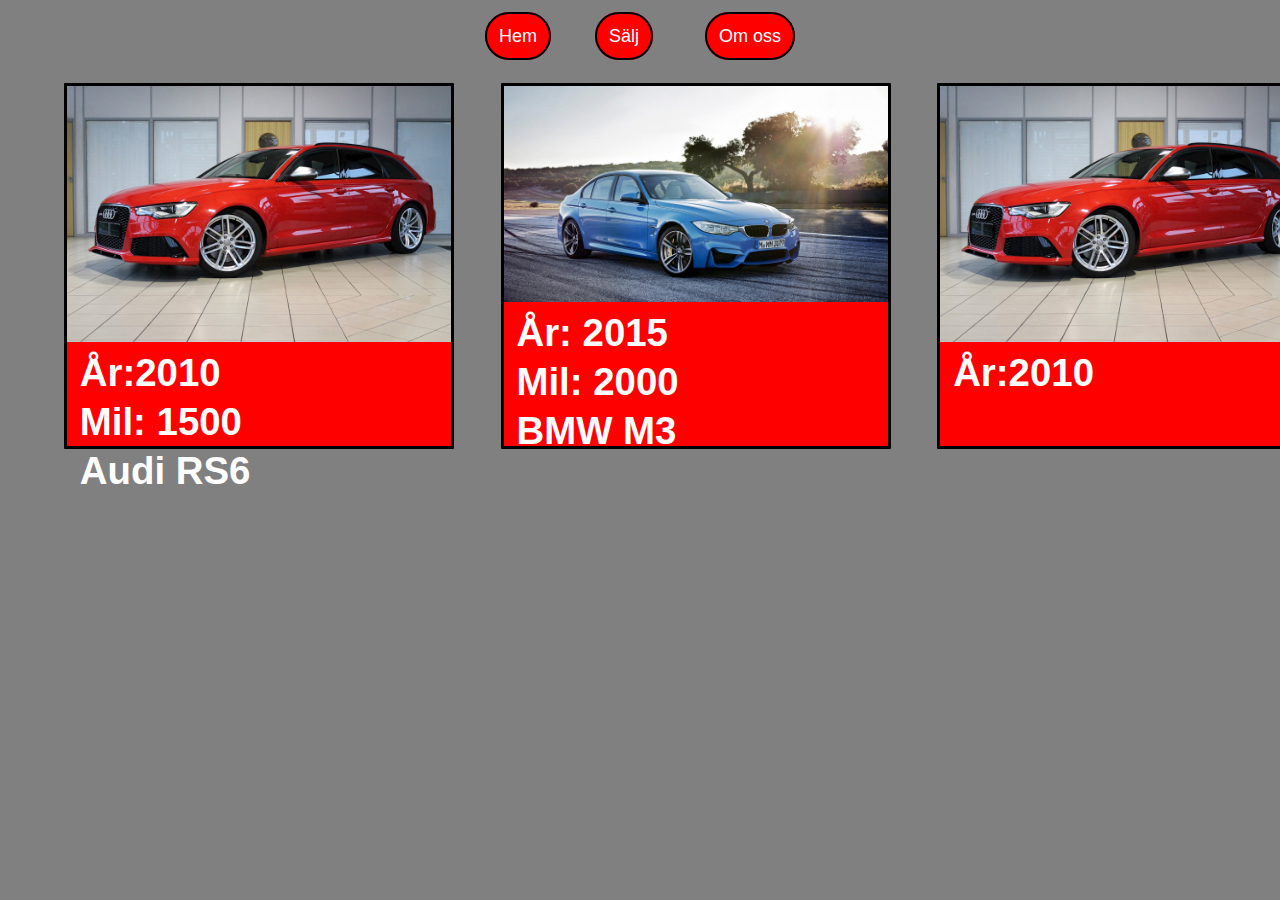
<file: site/index.html>
<!DOCTYPE html>
<html lang="en">
<head>
    <meta charset="UTF-8">
    <meta name="viewport" content="width=device-width, initial-scale=1.0">
    <meta http-equiv="X-UA-Compatible" content="ie=edge">
    <title>Sälj din bil!</title>
    <link rel="stylesheet" href="./css/style.css">
</head>
<body>
    <div class="container">
            <nav class="header">
                    <ul>
                      <li>
                        <a href="#">Hem</a>
                      </li>
                      <li>
                        <a href="#">Sälj</a>
                      </li>
                      <li>
                        <a href="#">Om oss</a>
                      </li>
                    </ul>
            </nav>

            <!-- Grid systemet (Bilder på bilar och info) -->
            <section class="boxes">
                <div class="box-a">
                    <img src="img/audirs6.jpg" alt="">
                    <h3>År:2010</h3>
                    <h3>Mil: 1500</h3>
                    <h3>Audi RS6</h3>
                </div>

                <div class="box-b">
                  <img src="img/bmwm3.jpg" alt="">
                  <h3>År: 2015</h3>
                  <h3>Mil: 2000</h3>
                  <h3>BMW M3</h3>
              </div>
              
              <div class="box-a">
                <img src="img/audirs6.jpg" alt="">
                <h3>År:2010</h3>
            </div>


            </section>
    </div>
</body>
</html>
</file>
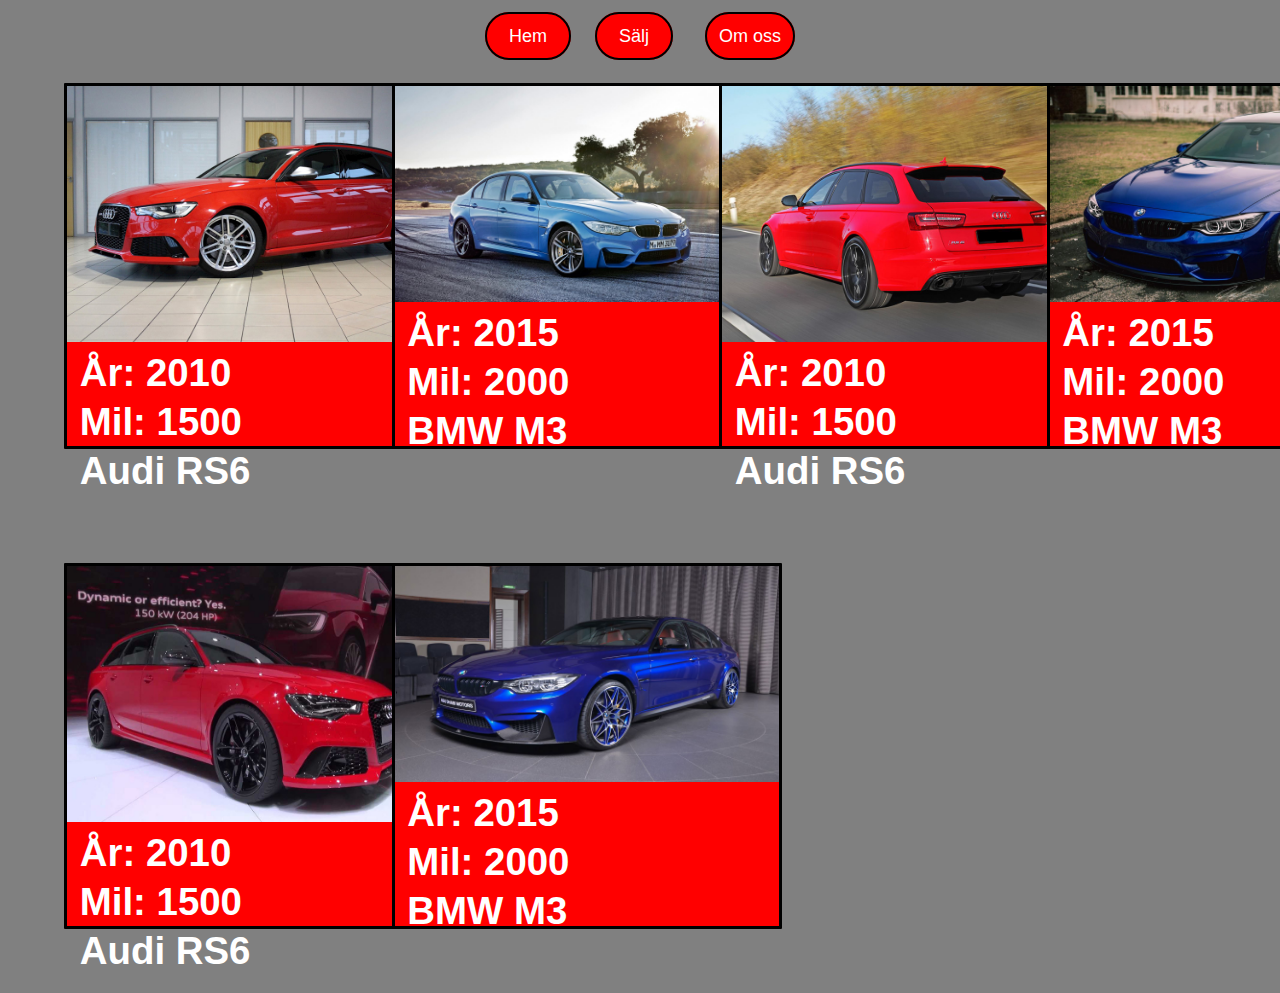
<file: site/public/index.html>
<!-- Layout (header) -->
<!DOCTYPE html>
<html lang="en">
<head>
    <meta charset="UTF-8">
    <meta name="viewport" content="width=device-width, initial-scale=1.0">
    <meta http-equiv="X-UA-Compatible" content="ie=edge">
    <title>Sälj din bil!</title>
    <link rel="stylesheet" href="./css/style.css">
    <link rel="icon" href="favicon.png" type="image/png" />
</head>
<body>
    <div class="container">
            <nav class="header">
                    <ul>
                      <li>
                        <a href="./index.html">  Hem  </a>
                      </li>
                      <li>
                        <a href="./salj.html">  Sälj  </a>
                      </li>
                      <li>
                        <a href="./omoss.html">Om oss</a>
                      </li>
                    </ul>
            </nav>
            <main>
                <!-- Grid systemet (Bilder på bilar och info) -->
            <section class="boxes">
                <div class="box-a">
                    <a href="./klickapabilenrs6.html"><img src="img/audirs6.jpg" class="car" alt=""></a>
                    <h3>År: 2010</h3>
                    <h3>Mil: 1500</h3>
                    <h3>Audi RS6</h3>
                </div>

                <div class="box-b">
                  <a href="./klickapabilenm3.html"><img src="img/bmwm3.jpg" class="car" alt=""></a>
                  <h3>År: 2015</h3>
                  <h3>Mil: 2000</h3>
                  <h3>BMW M3</h3>
              </div>
              
              <div class="box-a">
                <a href="./klickapabilenrs6.html"><img src="img/audirs6-2.jpg" class="car" alt=""></a>
                <h3>År: 2010</h3>
                <h3>Mil: 1500</h3>
                <h3>Audi RS6</h3>
            </div>

            <div class="box-b">
                  <a href="./klickapabilenm3.html"><img src="img/bmwm3-2.jpg" class="car" alt=""></a>
                  <h3>År: 2015</h3>
                  <h3>Mil: 2000</h3>
                  <h3>BMW M3</h3>
              </div>

            <div class="box-a">
                <a href="./klickapabilenrs6.html"><img src="img/audirs6-3.jpg" class="car" alt=""></a>
                <h3>År: 2010</h3>
                <h3>Mil: 1500</h3>
                <h3>Audi RS6</h3>
            </div>

            <div class="box-b">
                  <a href="./klickapabilenm3.html"><img src="img/bmwm3-3.jpg" class="car" alt=""></a>
                  <h3>År: 2015</h3>
                  <h3>Mil: 2000</h3>
                  <h3>BMW M3</h3>
              </div>
            </section>
            </main>
    </div>
</body>
</html>
</file>
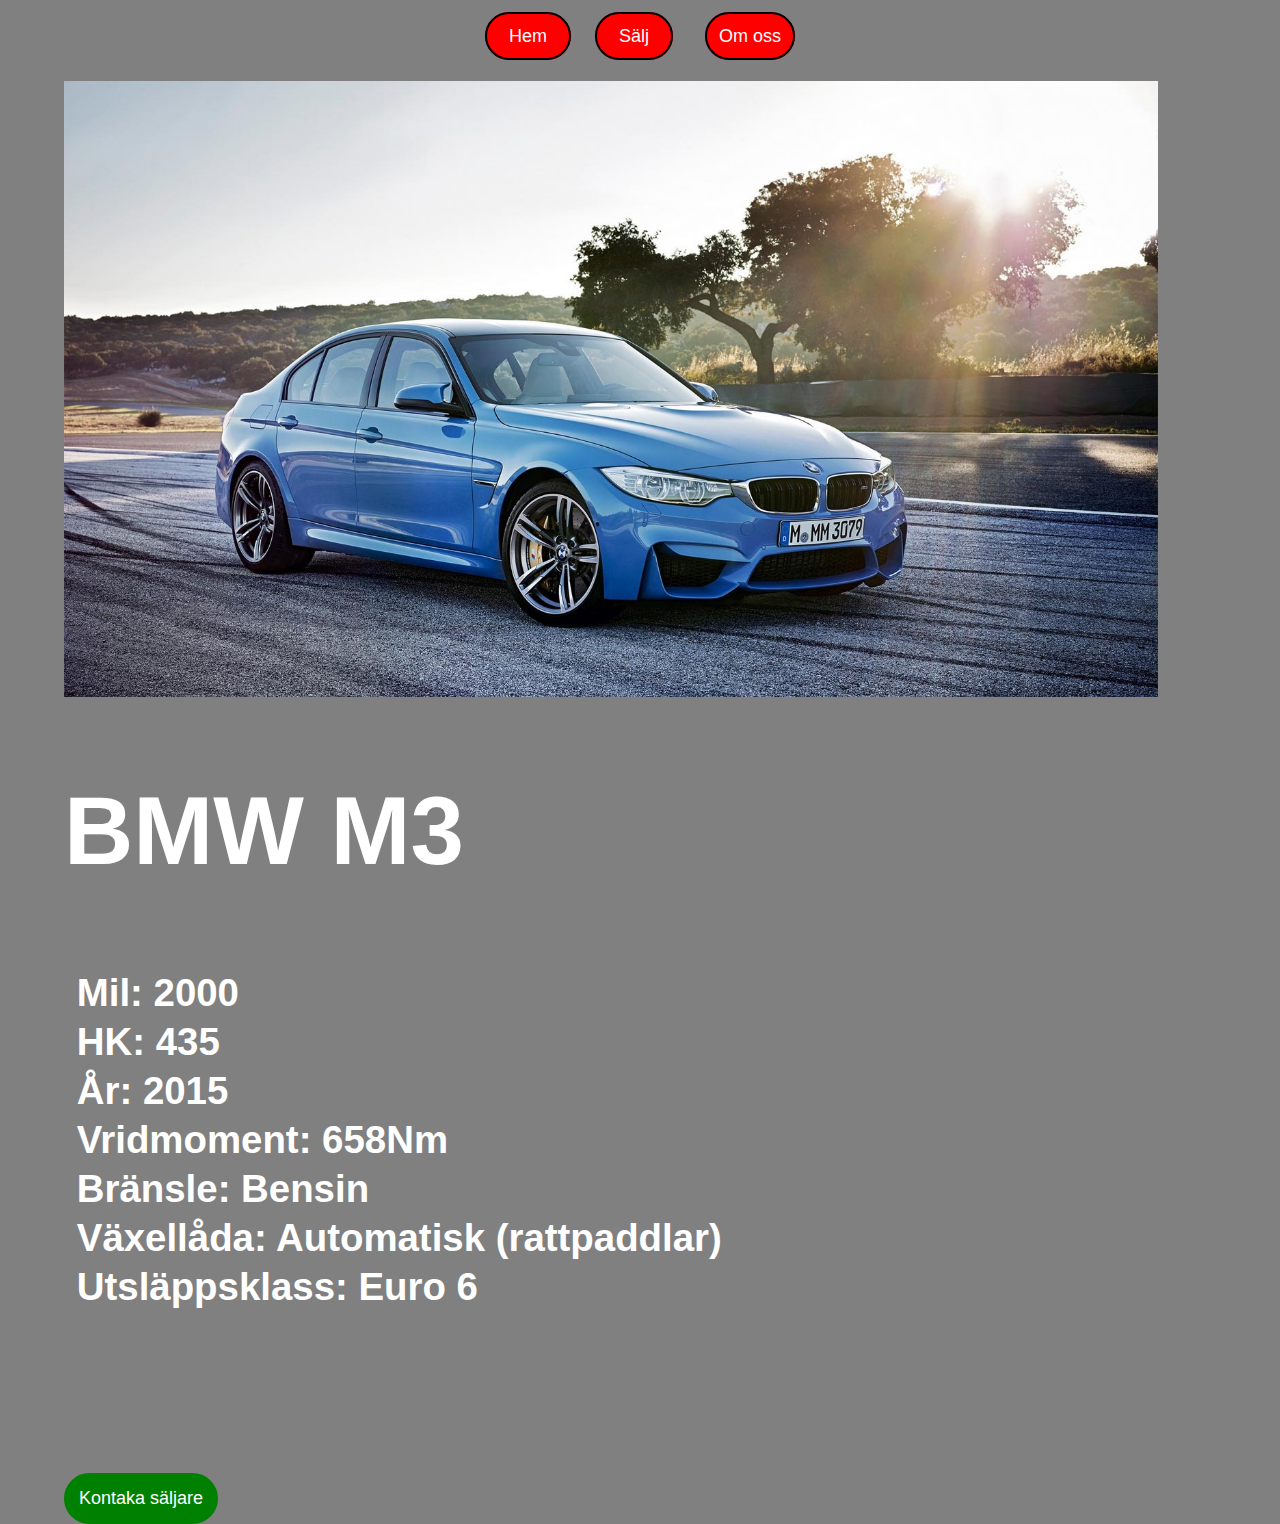
<file: site/public/klickapabilenm3.html>
<!-- Layout (header) -->
<!DOCTYPE html>
<html lang="en">
<head>
    <meta charset="UTF-8">
    <meta name="viewport" content="width=device-width, initial-scale=1.0">
    <meta http-equiv="X-UA-Compatible" content="ie=edge">
    <title>Sälj din bil!</title>
    <link rel="stylesheet" href="./css/style.css">
    <link rel="icon" href="favicon.png" type="image/png" />
</head>
<body>
    <div class="container">
            <nav class="header">
                    <ul>
                      <li>
                        <a href="./index.html">  Hem  </a>
                      </li>
                      <li>
                        <a href="./salj.html">  Sälj  </a>
                      </li>
                      <li>
                        <a href="./omoss.html">Om oss</a>
                      </li>
                    </ul>
            </nav>
            <main>
                <!-- Info om bilen -->
<section class="sellpage">


<div class="slideshow">
  <img class="slides" src="./img/bmwm3.jpg" style="width:90%">
  <img class="slides" src="./img/bmwm3-2.jpg" style="width:90%">
  <img class="slides" src="./img/bmwm3-3.jpg" style="width:90%">
</div>

<div class="rs6">
    <h2>BMW M3</h2>
    <h3>Mil: 2000</h3>
    <h3>HK: 435</h3>
    <h3>År: 2015</h3>
    <h3>Vridmoment: 658Nm</h3>
    <h3>Bränsle: Bensin</h3>
    <h3>Växellåda: Automatisk (rattpaddlar)</h3>
    <h3>Utsläppsklass: Euro 6</h3>
    <br>
    <div class="popup" onclick="popUp()">Kontaka säljare
    <span class="popuptext" id="kontakt">Telefonnummer: 086 35 94 012</span>
</div>
</div>



<script>
var slideIndex = 0;
automaticslideshow();

function automaticslideshow() {
    var i;
    var x = document.getElementsByClassName("slides");
    for (i = 0; i < x.length; i++) {
      x[i].style.display = "none"; 
    }
    slideIndex++;
    if (slideIndex > x.length) {slideIndex = 1} 
    x[slideIndex-1].style.display = "block"; 
    setTimeout(automaticslideshow, 1500);
}



// When the user clicks on <div>, open the popup
function popUp() {
    var popup = document.getElementById("kontakt");
    popup.classList.toggle("show");
}
</script>

</section>
            </main>
    </div>
</body>
</html>
</file>
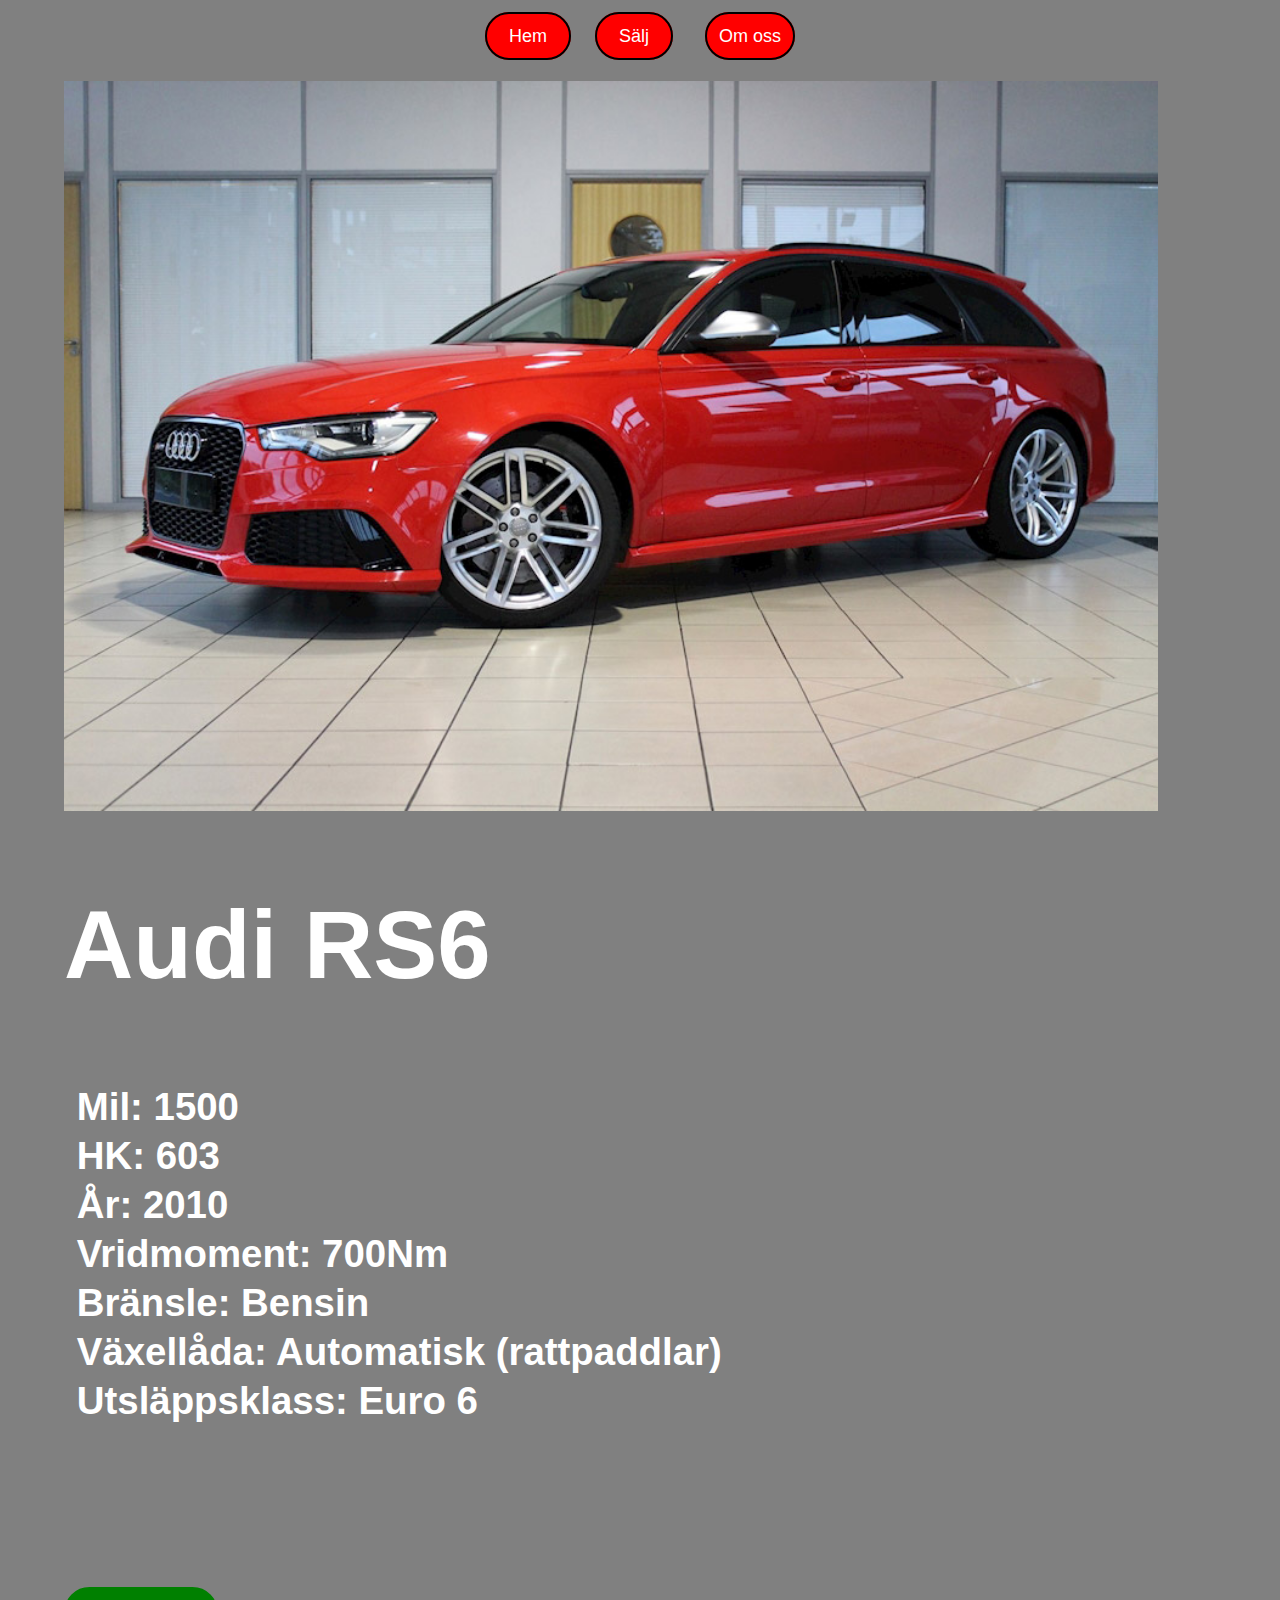
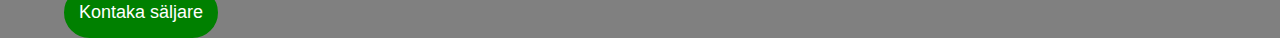
<file: site/public/klickapabilenrs6.html>
<!-- Layout (header) -->
<!DOCTYPE html>
<html lang="en">
<head>
    <meta charset="UTF-8">
    <meta name="viewport" content="width=device-width, initial-scale=1.0">
    <meta http-equiv="X-UA-Compatible" content="ie=edge">
    <title>Sälj din bil!</title>
    <link rel="stylesheet" href="./css/style.css">
    <link rel="icon" href="favicon.png" type="image/png" />
</head>
<body>
    <div class="container">
            <nav class="header">
                    <ul>
                      <li>
                        <a href="./index.html">  Hem  </a>
                      </li>
                      <li>
                        <a href="./salj.html">  Sälj  </a>
                      </li>
                      <li>
                        <a href="./omoss.html">Om oss</a>
                      </li>
                    </ul>
            </nav>
            <main>
                <!-- Info om bilen -->
<section class="sellpage">


<div class="slideshow">
  <img class="slides" src="./img/audirs6.jpg" style="width:90%">
  <img class="slides" src="./img/audirs6-2.jpg" style="width:90%">
  <img class="slides" src="./img/audirs6-3.jpg" style="width:90%">
</div>

<div class="rs6">
    <h2>Audi RS6</h2>
    <h3>Mil: 1500</h3>
    <h3>HK: 603</h3>
    <h3>År: 2010</h3>
    <h3>Vridmoment: 700Nm</h3>
    <h3>Bränsle: Bensin</h3>
    <h3>Växellåda: Automatisk (rattpaddlar)</h3>
    <h3>Utsläppsklass: Euro 6</h3>
    <br>
    <div class="popup" onclick="popUp()">Kontaka säljare
    <span class="popuptext" id="kontakt">Telefonnummer: 076 35 94 021</span>
</div>
</div>



<script>
var slideIndex = 0;
automaticslideshow();

function automaticslideshow() {
    var i;
    var x = document.getElementsByClassName("slides");
    for (i = 0; i < x.length; i++) {
      x[i].style.display = "none"; 
    }
    slideIndex++;
    if (slideIndex > x.length) {slideIndex = 1} 
    x[slideIndex-1].style.display = "block"; 
    setTimeout(automaticslideshow, 1500);
}



// When the user clicks on <div>, open the popup
function popUp() {
    var popup = document.getElementById("kontakt");
    popup.classList.toggle("show");
}
</script>

</section>
            </main>
    </div>
</body>
</html>
</file>
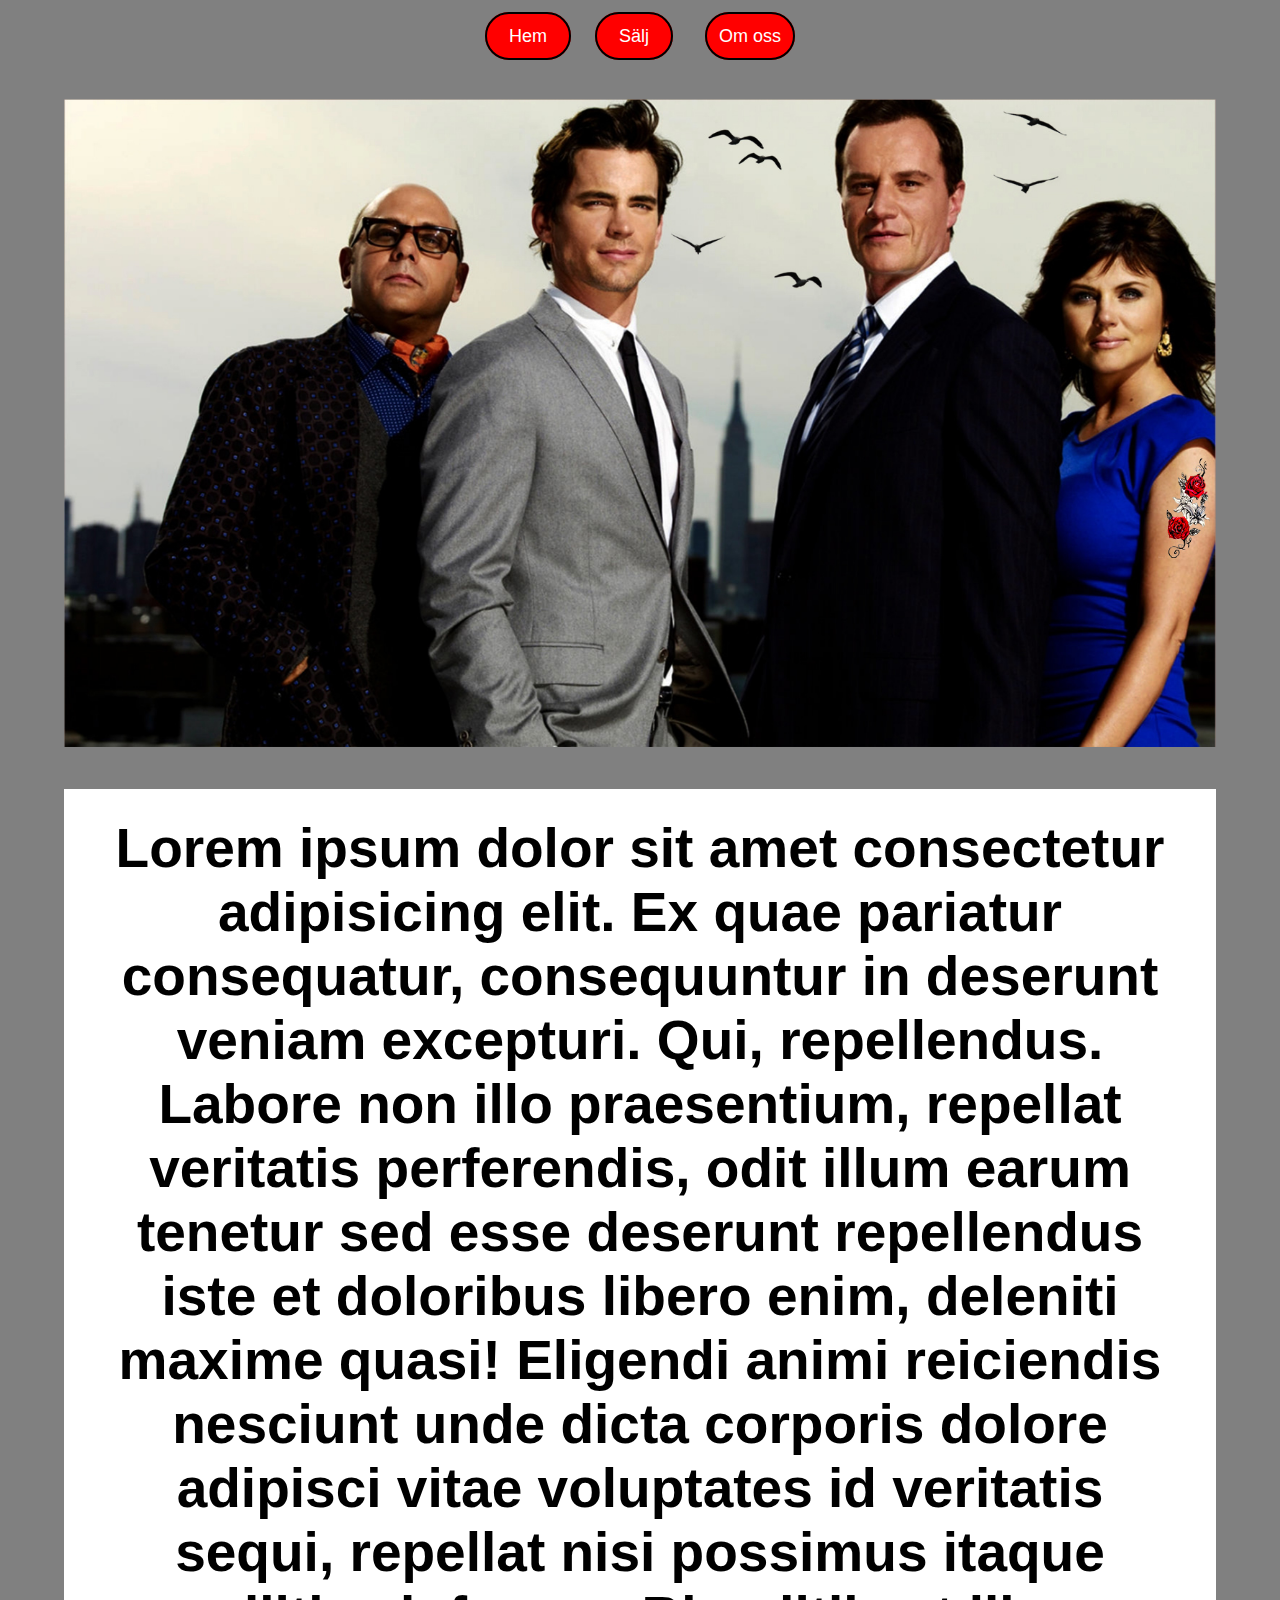
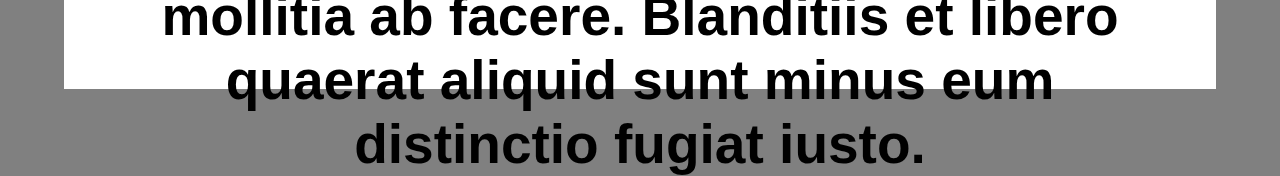
<file: site/public/omoss.html>
<!-- Layout (header) -->
<!DOCTYPE html>
<html lang="en">
<head>
    <meta charset="UTF-8">
    <meta name="viewport" content="width=device-width, initial-scale=1.0">
    <meta http-equiv="X-UA-Compatible" content="ie=edge">
    <title>Sälj din bil!</title>
    <link rel="stylesheet" href="./css/style.css">
    <link rel="icon" href="favicon.png" type="image/png" />
</head>
<body>
    <div class="container">
            <nav class="header">
                    <ul>
                      <li>
                        <a href="./index.html">  Hem  </a>
                      </li>
                      <li>
                        <a href="./salj.html">  Sälj  </a>
                      </li>
                      <li>
                        <a href="./omoss.html">Om oss</a>
                      </li>
                    </ul>
            </nav>
            <main>
                <!-- Om oss - information -->
<section class="omoss">
    <div class="omossbild">
        <img src="./img/omoss.jpg" alt="" class="omoss">
    </div>

    <div class="omoss omosstext">
        <h4>
        Lorem ipsum dolor sit amet consectetur adipisicing elit.
        Ex quae pariatur consequatur, consequuntur in deserunt veniam
        excepturi. Qui, repellendus. Labore non illo praesentium, 
        repellat veritatis perferendis, odit illum earum tenetur sed
        esse deserunt repellendus iste et doloribus libero enim, 
        deleniti maxime quasi! Eligendi animi reiciendis nesciunt unde 
        dicta corporis dolore adipisci vitae voluptates id veritatis sequi, 
        repellat nisi possimus itaque mollitia ab facere. Blanditiis et 
        libero quaerat aliquid sunt minus eum distinctio fugiat iusto.
        </h4>
    </div>

</section>
            </main>
    </div>
</body>
</html>
</file>
<file: site/css/style.css>
html {
  font-family: Arial, Helvetica, sans-serif;
  color:white;
}

body {
    background-color:grey;
    margin:0;
    padding:0;
}

a {
  color:white;
  text-decoration:none;
}

.header {
  margin-top:10px;
  display: flex;
  flex-direction:row;
  justify-content: space-around;
  }

.header ul {
  display: grid;
  grid-gap:20px;
  padding:0;
  list-style:none;
  grid-template-columns:repeat(3, 1fr);
}
  
.header a {
  color: white;
  text-align: center;
  padding: 12px;
  text-decoration: none;
  font-size: 18px;
  border-radius: 3vw;
  background-color: red;
  border:2px solid black;
  }

img {
  max-width:100%;
  padding:0;
  margin:0;
}

.boxes div {
  background-color:red;
  width:30vw;
  height:23vh;
  border-radius:1px;
  border-color:black;
  border-style:solid;
  margin:5vw;
  margin-top:20px;
}

h3 {
  color:white;
  padding:0;
  margin:0;
  font-size:4vw;
  margin-left:1vw;
  padding-top:5px;
}

.boxes {
  display:grid;
  grid-gap:15px;
  grid-template-columns: repeat(auto-fit, minmax(150px, 1fr));
}

.inputfield {
  display:grid;
  grid-gap:15px;
  grid-template-areas:
    "input-a";
  margin-left:auto;
  justify-content:center;
  margin-top:5vw;
}

input {
  width:80vw;
  height:6vh;
}

.checkbox {
  width:5vw;
  height:5vh;
  margin:20px;
  display:flex;
  flex-direction:row;
}

.omoss {
  width:90vw;
  margin:auto;
  margin-top:2vh;
}

.omoss h4 {
  text-align:center;
  align-content:center;
  justify-content:center;
  padding-top:3vh;
  font-size:4.3vw;
  margin:3vw;
}

.omosstext {
  height:50vh;
  background-color:white;
  color:black;
}

.sellpage {
  font-size:5vw;
  margin-left:5vw;
}

.slideshow {
  margin-left:auto;
  justify-content:center;
  margin-top:2vh;
}

.submit {
  color: white;
  text-align: center;
  padding: 12px;
  font-size: 18px;
  border-radius: 3vw;
  background-color:green;
  border:solid;
  border-color:green;
  margin-top:10vh;
}

.popup {
  position: relative;
  display: inline-block;
  cursor: pointer;
  color: white;
  text-align: center;
  padding: 12px;
  font-size: 18px;
  border-radius: 3vw;
  background-color:green;
  border:solid;
  border-color:green;
  margin-top:10vh;
}

.popup .popuptext {
  position:absolute;
  display:none;
  width: 80vw;
  background-color:rgb(100,100,100);
  text-align: center;
  border-radius: 1vw;
  padding:5px;
  bottom: 125%;
  left: 50%;
  margin-left: -20vw;
}

.popup .show {
  display:block
}


@media (min-width: 700px) {
  .boxes {
    grid-template-columns: repeat(auto-fit, minmax(200px, 1fr));
    grid-gap:20px;
  }

  .boxes div {
    height:40vh;
  }

  h3 {
    font-size:2vw;
  }

}

@media (min-width: 850px) and (max-width: 1299px) {
  .boxes {
    grid-template-columns: repeat(auto-fit, minmax(250px, 1fr));
    grid-gap:30px;
  }

  .boxes div {
    height:40vh;
  }

  h3 {
    font-size:3vw;
  }

  .omosstext {
    height:100vh;
  }
}

@media (min-width:1300px) and (max-width: 4000px) {
  .boxes {
    grid-template-columns: repeat(auto-fit, minmax(500px, 1fr));
    grid-gap:2vw;
  }

  .boxes div {
    height:50vh;
  }

  h3 {
    font-size:20px;
  }

  .header a {
    border:none;
  }

  .header ul {
    grid-gap:20vw;
  }

  .header {
    background-color:red;
    margin:0;
    padding:0;
  }

  .omosstext {
    height:155vh;
  }
}
</file>
<file: site/public/css/style.css>
html{font-family:Arial,Helvetica,sans-serif;color:white}body{background-color:grey;margin:0;padding:0}a{color:white;text-decoration:none}.header{margin-top:10px;display:flex;flex-direction:row;justify-content:space-around}.header ul{display:grid;grid-gap:20px;padding:0;list-style:none;grid-template-columns:repeat(3,1fr)}.header a{color:white;text-align:center;padding:12px;text-decoration:none;font-size:18px;border-radius:3vw;background-color:red;border:2px solid black}img{max-width:100%;padding:0;margin:0}.boxes div{background-color:red;width:30vw;height:23vh;border-radius:1px;border-color:black;border-style:solid;margin:5vw;margin-top:20px}h3{color:white;padding:0;margin:0;font-size:4vw;margin-left:1vw;padding-top:5px}.boxes{display:grid;grid-gap:15px;grid-template-columns:repeat(auto-fit,minmax(150px,1fr))}.inputfield{display:grid;grid-gap:15px;grid-template-areas:"input-a";margin-left:auto;justify-content:center;margin-top:5vw}input{width:80vw;height:6vh}.checkbox{width:5vw;height:5vh;margin:20px;display:flex;flex-direction:row}.omoss{width:90vw;margin:auto;margin-top:2vh}.omoss h4{text-align:center;align-content:center;justify-content:center;padding-top:3vh;font-size:4.3vw;margin:3vw}.omosstext{height:50vh;background-color:white;color:black}.sellpage{font-size:5vw;margin-left:5vw}.slideshow{margin-left:auto;justify-content:center;margin-top:2vh}.submit{color:white;text-align:center;padding:12px;font-size:18px;border-radius:3vw;background-color:green;border:solid;border-color:green;margin-top:10vh}.popup{position:relative;display:inline-block;cursor:pointer;color:white;text-align:center;padding:12px;font-size:18px;border-radius:3vw;background-color:green;border:solid;border-color:green;margin-top:10vh}.popup .popuptext{position:absolute;display:none;width:80vw;background-color:#646464;text-align:center;border-radius:1vw;padding:5px;bottom:125%;left:50%;margin-left:-20vw}.popup .show{display:block}@media(min-width:700px){.boxes{grid-template-columns:repeat(auto-fit,minmax(200px,1fr));grid-gap:20px}.boxes div{height:40vh}h3{font-size:2vw}}@media(min-width:850px) and (max-width:1299px){.boxes{grid-template-columns:repeat(auto-fit,minmax(250px,1fr));grid-gap:30px}.boxes div{height:40vh}h3{font-size:3vw}.omosstext{height:100vh}}@media(min-width:1300px) and (max-width:4000px){.boxes{grid-template-columns:repeat(auto-fit,minmax(500px,1fr));grid-gap:2vw}.boxes div{height:50vh}h3{font-size:20px}.header a{border:0}.header ul{grid-gap:20vw}.header{background-color:red;margin:0;padding:0}.omosstext{height:155vh}}
</file>
